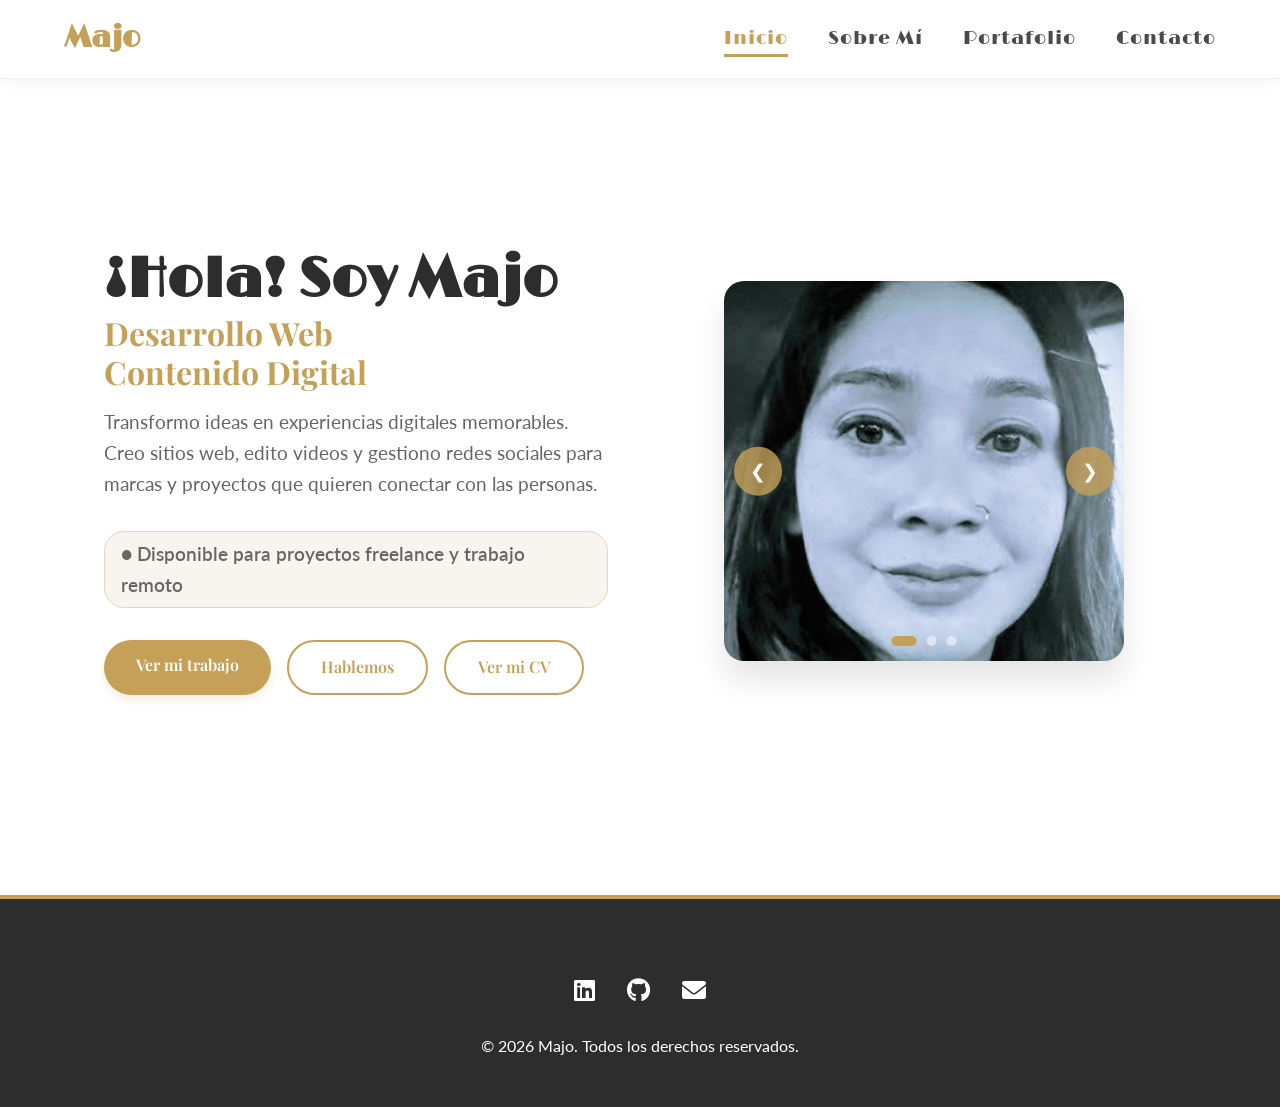
<file: index.html>
<!DOCTYPE html>
<html lang="es">
<head>
    <meta charset="UTF-8">
    <meta name="viewport" content="width=device-width, initial-scale=1.0">
    <title>Majo | Desarrollo Web & Contenido Digital — Freelance y Remoto</title>
    <meta name="description" content="Portfolio de María José Veloso: desarrollo web, edición de video y gestión de redes sociales. Disponible para proyectos freelance y trabajo remoto.">
    <meta property="og:title" content="Majo — Desarrollo Web & Contenido Digital">
    <meta property="og:description" content="Creo sitios web, edito videos y gestiono redes sociales. Freelance y remoto.">
    <meta property="og:image" content="images/foto1.jpg">
    <meta property="og:url" content="https://majo512.github.io">
    <meta property="og:type" content="website">
    <link rel="icon" type="image/png" href="images/favicon.png">
    <link rel="stylesheet" href="style.css">
    <link href="https://fonts.googleapis.com/css2?family=Limelight&family=Playfair+Display:wght@400;500;600;700&family=Lato:wght@300;400;700&display=swap" rel="stylesheet">
    <link rel="stylesheet" href="https://cdnjs.cloudflare.com/ajax/libs/font-awesome/6.0.0-beta3/css/all.min.css">
</head>
<body>

    <nav>
        <a href="index.html" class="logo">Majo</a>
        <ul class="menu">
            <li><a href="index.html" class="activo">Inicio</a></li>
            <li><a href="sobre-mi.html">Sobre Mí</a></li>
            <li><a href="portafolio.html">Portafolio</a></li>
            <li><a href="contacto.html">Contacto</a></li>
          
        </ul>
    </nav>

    <main class="contenedor">
        <div class="inicio-dos-columnas">
            <!-- COLUMNA IZQUIERDA -->
            <div class="columna-izquierda">
                
                <h1>
                    ¡Hola! Soy Majo
                    <span>Desarrollo Web <br> Contenido Digital</span>
                </h1>
                <p>
                    Transformo ideas en experiencias digitales memorables.
                    Creo sitios web, edito videos y gestiono redes sociales para marcas y proyectos que quieren conectar con las personas.
                </p>
                <p class="badge-disponible">● Disponible para proyectos freelance y trabajo remoto</p>
                <div class="botones">
                    <a href="portafolio.html" class="btn btn-primario">Ver mi trabajo</a>
                    <a href="contacto.html" class="btn btn-secundario">Hablemos</a>
                    <a href="cv-maria-jose-veloso.pdf" class="btn btn-secundario" target="_blank" rel="noopener">Ver mi CV</a>
                </div>
            </div>

            <!-- COLUMNA DERECHA - CARRUSEL -->
            <div class="columna-derecha">
                <div class="carrusel" role="region" aria-label="Galería de fotos de Majo">
                    <div class="carrusel-contenedor" id="carrusel-contenedor">
                        <div class="carrusel-item">
                            <img src="images/foto1.jpg" alt="María José Veloso, desarrollo web y contenido digital">
                        </div>
                        <div class="carrusel-item">
                            <img src="images/foto2.png" alt="Majo trabajando en un proyecto digital" loading="lazy">
                        </div>
                        <div class="carrusel-item">
                            <img src="images/foto3.jpg" alt="Majo creando contenido para redes sociales" loading="lazy">
                        </div>
                    </div>

                    <button class="carrusel-boton boton-izquierda" id="boton-izquierda" aria-label="Imagen anterior">❮</button>
                    <button class="carrusel-boton boton-derecha" id="boton-derecha" aria-label="Imagen siguiente">❯</button>

                    <div class="carrusel-indicadores" id="indicadores">
                        <button class="indicador activo" aria-label="Ir a la imagen 1"></button>
                        <button class="indicador" aria-label="Ir a la imagen 2"></button>
                        <button class="indicador" aria-label="Ir a la imagen 3"></button>
                    </div>
                </div>
            </div>
        </div>
    </main>

    <footer>
        <div class="social-links">
            <a href="https://www.linkedin.com/in/maria-jose-veloso/" target="_blank" rel="noopener" aria-label="LinkedIn"><i class="fab fa-linkedin"></i></a>
            <a href="https://github.com/Majo512" target="_blank" rel="noopener" aria-label="GitHub"><i class="fab fa-github"></i></a>
            <a href="mailto:majo.veloso12@gmail.com" aria-label="Enviar email"><i class="fas fa-envelope"></i></a>
        </div>
        <p>© 2026 Majo. Todos los derechos reservados.</p>
    </footer>

    <script>
        // Carrusel automático
        const carruselContenedor = document.getElementById('carrusel-contenedor');
        const botonIzquierda = document.getElementById('boton-izquierda');
        const botonDerecha = document.getElementById('boton-derecha');
        const indicadores = document.querySelectorAll('.indicador');

        let indiceActual = 0;
        const totalItems = document.querySelectorAll('.carrusel-item').length;

        function actualizarCarrusel() {
            const desplazamiento = -indiceActual * 100;
            carruselContenedor.style.transform = `translateX(${desplazamiento}%)`;

            indicadores.forEach((indicador, i) => {
                if (i === indiceActual) {
                    indicador.classList.add('activo');
                } else {
                    indicador.classList.remove('activo');
                }
            });
        }

        function siguienteImagen() {
            indiceActual = (indiceActual + 1) % totalItems;
            actualizarCarrusel();
        }

        function imagenAnterior() {
            indiceActual = (indiceActual - 1 + totalItems) % totalItems;
            actualizarCarrusel();
        }

        botonDerecha.addEventListener('click', siguienteImagen);
        botonIzquierda.addEventListener('click', imagenAnterior);

        indicadores.forEach((indicador, i) => {
            indicador.addEventListener('click', () => {
                indiceActual = i;
                actualizarCarrusel();
            });
        });

        // Autoplay respetando preferencias de movimiento reducido
        const prefiereMenosMovimiento = window.matchMedia('(prefers-reduced-motion: reduce)').matches;
        let intervalo = null;

        function iniciarAutoplay() {
            if (!prefiereMenosMovimiento && !intervalo) {
                intervalo = setInterval(siguienteImagen, 5000);
            }
        }

        function detenerAutoplay() {
            if (intervalo) {
                clearInterval(intervalo);
                intervalo = null;
            }
        }

        iniciarAutoplay();

        const carrusel = document.querySelector('.carrusel');
        carrusel.addEventListener('mouseenter', detenerAutoplay);
        carrusel.addEventListener('mouseleave', iniciarAutoplay);

        // Pausar al cambiar de pestaña
        document.addEventListener('visibilitychange', () => {
            if (document.hidden) {
                detenerAutoplay();
            } else {
                iniciarAutoplay();
            }
        });
    </script>
</body>
</html>
</file>
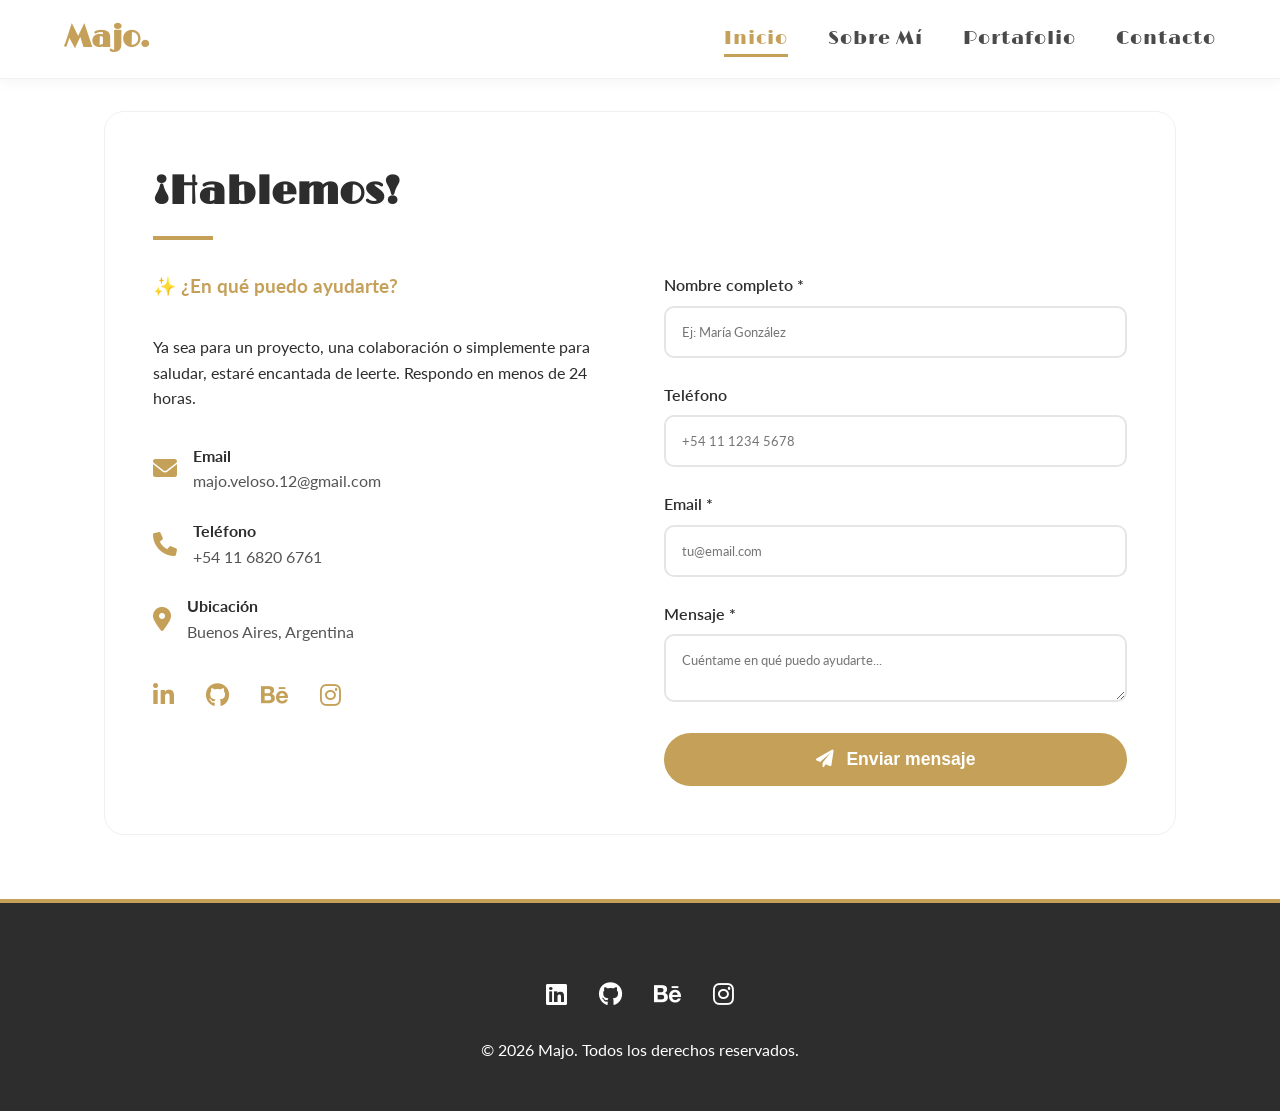
<file: contacto.html>
<!DOCTYPE html>
<html lang="es">
<head>
    <meta charset="UTF-8">
    <meta name="viewport" content="width=device-width, initial-scale=1.0">
    <title>Contacto - Majo</title>
    <link rel="stylesheet" href="style.css">
    <link href="https://fonts.googleapis.com/css2?family=Limelight&family=Playfair+Display:wght@400;500;600;700&family=Lato:wght@300;400;700&display=swap" rel="stylesheet">
    <link rel="stylesheet" href="https://cdnjs.cloudflare.com/ajax/libs/font-awesome/6.0.0-beta3/css/all.min.css">
</head>
<body>

    <nav>
        <a href="index.html" class="logo">Majo.</a>
        <ul class="menu">
            <li><a href="index.html" class="activo">Inicio</a></li>
            <li><a href="sobre-mi.html">Sobre Mí</a></li>
            <li><a href="portafolio.html">Portafolio</a></li>
            <li><a href="contacto.html">Contacto</a></li>
            
        </ul>
    </nav>

    <main class="contenedor">
        <section>
            <h2>¡Hablemos!</h2>
            <div style="display: grid; grid-template-columns: 1fr 1fr; gap: 3rem; margin-top: 2rem;">
                
                <!-- Columna izquierda: información de contacto -->
                <div>
                    <h3 style="color: #C5A059; margin-bottom: 2rem;">✨ ¿En qué puedo ayudarte?</h3>
                    <p style="margin-bottom: 2rem;">
                        Ya sea para un proyecto, una colaboración o simplemente para saludar, 
                        estaré encantada de leerte. Respondo en menos de 24 horas.
                    </p>
                    
                    <div style="margin: 2rem 0;">
                        <!-- EMAIL - CORREGIDO -->
                        <div style="display: flex; align-items: center; gap: 1rem; margin-bottom: 1.5rem;">
                            <i class="fas fa-envelope" style="color: #C5A059; font-size: 1.5rem;"></i>
                            <div>
                                <strong>Email</strong><br>
                                <a href="mailto:majo.veloso@gmail.com" style="color: #555; text-decoration: none;">
                                    majo.veloso.12@gmail.com
                                </a>
                            </div>
                        </div>
                        
                        <!-- TELÉFONO -->
                        <div style="display: flex; align-items: center; gap: 1rem; margin-bottom: 1.5rem;">
                            <i class="fas fa-phone" style="color: #C5A059; font-size: 1.5rem;"></i>
                            <div>
                                <strong>Teléfono</strong><br>
                                <span style="color: #555;">+54 11 6820 6761</span>
                            </div>
                        </div>
                        
                        <!-- UBICACIÓN -->
                        <div style="display: flex; align-items: center; gap: 1rem; margin-bottom: 1.5rem;">
                            <i class="fas fa-map-marker-alt" style="color: #C5A059; font-size: 1.5rem;"></i>
                            <div>
                                <strong>Ubicación</strong><br>
                                <span style="color: #555;">Buenos Aires, Argentina</span>
                            </div>
                        </div>
                    </div>
                    
                    <!-- REDES SOCIALES -->
                    <div class="social-links" style="justify-content: flex-start;">
                        <a href="https://www.linkedin.com/in/maria-jose-veloso/" target="_blank" style="color: #C5A059;"><i class="fab fa-linkedin-in"></i></a>
                        <a href="https://github.com/majo512" target="_blank" style="color: #C5A059;"><i class="fab fa-github"></i></a>
                        <a href="#" style="color: #C5A059;"><i class="fab fa-behance"></i></a>
                        <a href="https://instagram.com/tu-perfil" target="_blank" style="color: #C5A059;"><i class="fab fa-instagram"></i></a>
                    </div>
                </div>
                
                <!-- Columna derecha: formulario -->
                <div>
                    <form class="formulario-contacto" action="gracias.html" method="GET">
                        <div class="campo-formulario">
                            <label for="nombre">Nombre completo *</label>
                            <input type="text" id="nombre" name="nombre" required placeholder="Ej: María González">
                        </div>
                        
                        <div class="campo-formulario">
                            <label for="telefono">Teléfono</label>
                            <input type="tel" id="telefono" name="telefono" placeholder="+54 11 1234 5678">
                        </div>
                        
                        <div class="campo-formulario">
                            <label for="email">Email *</label>
                            <input type="email" id="email" name="email" required placeholder="tu@email.com">
                        </div>
                        
                        <div class="campo-formulario">
                            <label for="mensaje">Mensaje *</label>
                            <textarea id="mensaje" name="mensaje" required placeholder="Cuéntame en qué puedo ayudarte..."></textarea>
                        </div>
                        
                        <button type="submit" class="btn-enviar">
                            <i class="fas fa-paper-plane" style="margin-right: 0.5rem;"></i>
                            Enviar mensaje
                        </button>
                    </form>
                </div>
            </div>
        </section>
    </main>

    <footer>
        <div class="social-links">
            <a href="https://www.linkedin.com/in/maria-jose-veloso/" target="_blank"><i class="fab fa-linkedin"></i></a>
            <a href="https://github.com/majo512" target="_blank"><i class="fab fa-github"></i></a>
            <a href="#" target="_blank"><i class="fab fa-behance"></i></a>
            <a href="https://instagram.com/tu-perfil" target="_blank"><i class="fab fa-instagram"></i></a>
        </div>
        <p>© 2026 Majo. Todos los derechos reservados.</p>
    </footer>

</body>
</html>
</file>
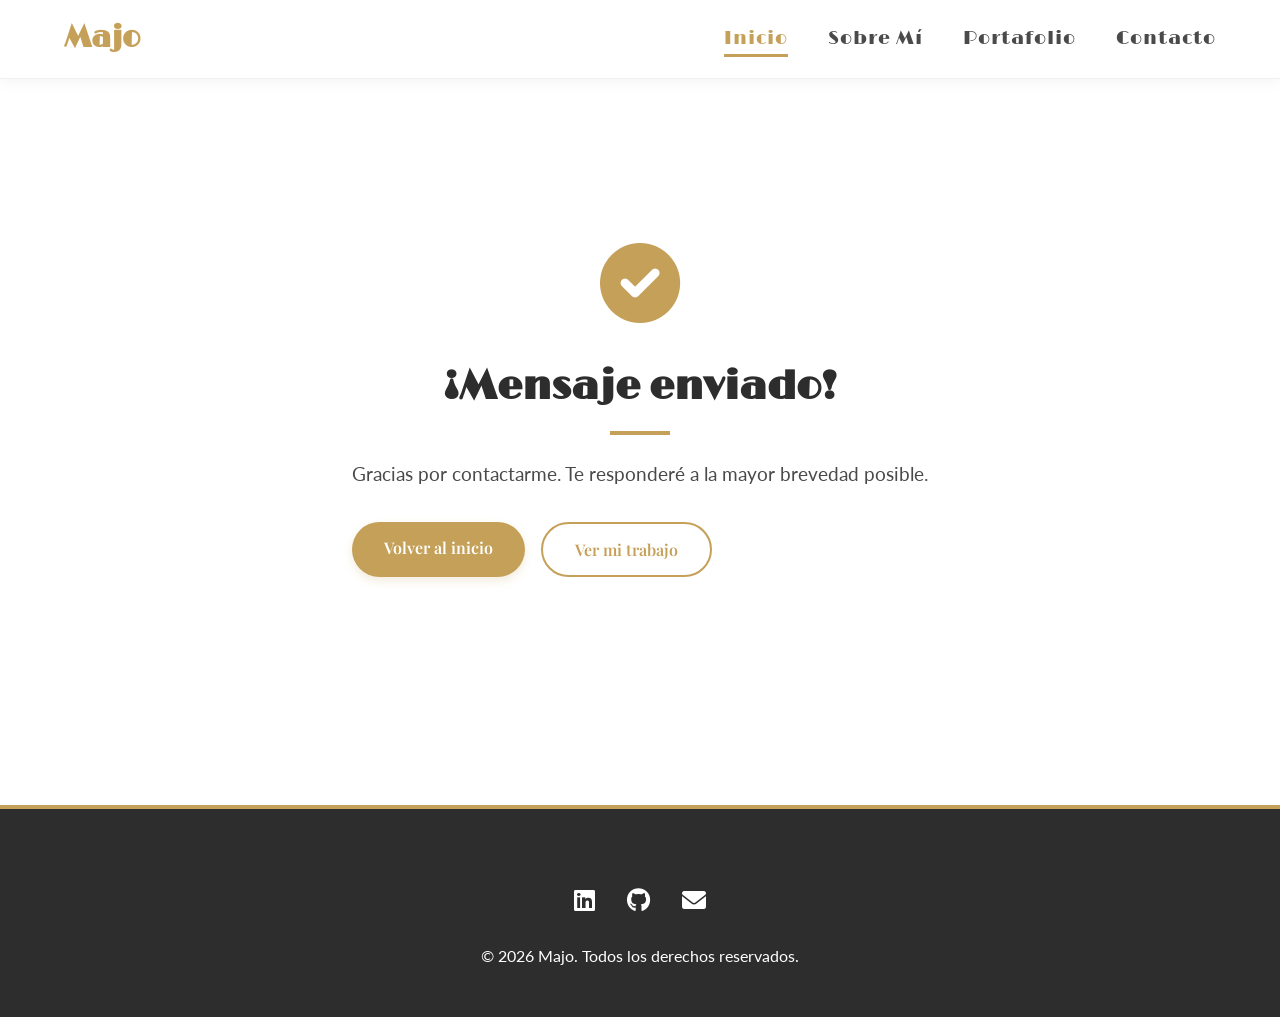
<file: gracias.html>
<!DOCTYPE html>
<html lang="es">
<head>
    <meta charset="UTF-8">
    <meta name="viewport" content="width=device-width, initial-scale=1.0">
    <title>¡Gracias! | Majo — Desarrollo Web & Contenido Digital</title>
    <meta name="description" content="Mensaje enviado con éxito. Gracias por contactarte con María José Veloso.">
    <meta name="robots" content="noindex">
    <link rel="icon" type="image/png" href="images/favicon.png">
    <link rel="stylesheet" href="style.css">
    <link href="https://fonts.googleapis.com/css2?family=Limelight&family=Playfair+Display:wght@400;500;600;700&family=Lato:wght@300;400;700&display=swap" rel="stylesheet">
    <link rel="stylesheet" href="https://cdnjs.cloudflare.com/ajax/libs/font-awesome/6.0.0-beta3/css/all.min.css">
</head>
<body>

    <nav>
        <a href="index.html" class="logo">Majo</a>
        <ul class="menu">
            <li><a href="index.html" class="activo">Inicio</a></li>
            <li><a href="sobre-mi.html">Sobre Mí</a></li>
            <li><a href="portafolio.html">Portafolio</a></li>
            <li><a href="contacto.html">Contacto</a></li>
            
        </ul>
    </nav>

    <main class="contenedor gracias-main">
        <section class="gracias-section">
            <i class="fas fa-check-circle gracias-icono" aria-hidden="true"></i>
            <h2>¡Mensaje enviado!</h2>
            <p>
                Gracias por contactarme. Te responderé a la mayor brevedad posible.
            </p>
            <div class="botones">
                <a href="index.html" class="btn btn-primario">Volver al inicio</a>
                <a href="portafolio.html" class="btn btn-secundario">Ver mi trabajo</a>
            </div>
        </section>
    </main>

    <footer>
        <div class="social-links">
            <a href="https://www.linkedin.com/in/maria-jose-veloso/" target="_blank" rel="noopener" aria-label="LinkedIn"><i class="fab fa-linkedin"></i></a>
            <a href="https://github.com/Majo512" target="_blank" rel="noopener" aria-label="GitHub"><i class="fab fa-github"></i></a>
            <a href="mailto:majo.veloso12@gmail.com" aria-label="Enviar email"><i class="fas fa-envelope"></i></a>
        </div>
        <p>© 2026 Majo. Todos los derechos reservados.</p>
    </footer>

</body>
</html>
</file>
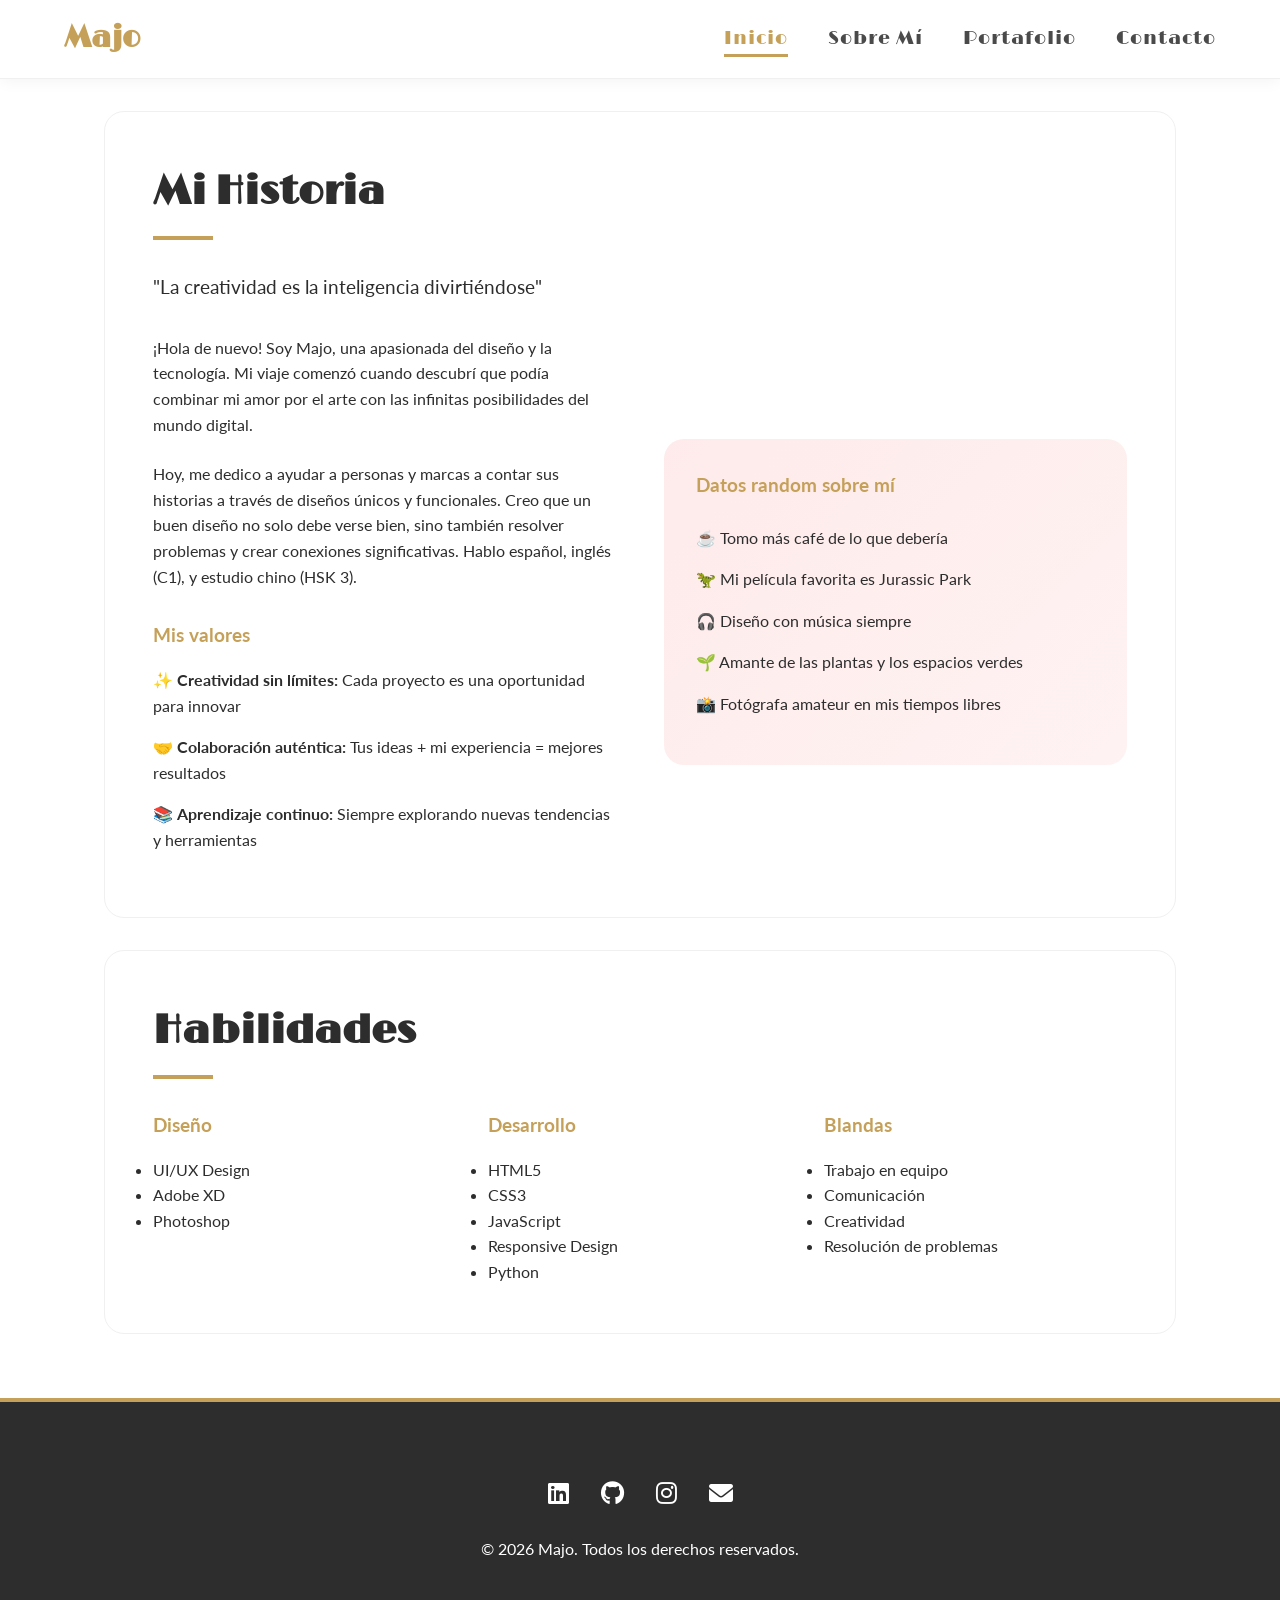
<file: sobre-mi.html>
<!DOCTYPE html>
<html lang="es">
<head>
    <meta charset="UTF-8">
    <meta name="viewport" content="width=device-width, initial-scale=1.0">
    <title>Sobre Mí - Majo</title>
    <link href="https://fonts.googleapis.com/css2?family=Poppins:wght@300;400;500;600;700&display=swap" rel="stylesheet">
    <link rel="stylesheet" href="style.css">
    <link rel="stylesheet" href="https://cdnjs.cloudflare.com/ajax/libs/font-awesome/6.0.0-beta3/css/all.min.css">
    <!-- Fuentes Art Decó -->
    <link href="https://fonts.googleapis.com/css2?family=Limelight&family=Playfair+Display:wght@400;500;600;700&family=Lato:wght@300;400;700&display=swap" rel="stylesheet">
</head>
<body>

    <nav>
        <a href="index.html" class="logo">Majo</a>
         <ul class="menu">
            <li><a href="index.html" class="activo">Inicio</a></li>
            <li><a href="sobre-mi.html">Sobre Mí</a></li>
            <li><a href="portafolio.html">Portafolio</a></li>
            <li><a href="contacto.html">Contacto</a></li>
           
        </ul>
    </nav>

    <main class="contenedor">
        <section>
            <h2>Mi Historia</h2>
            <p style="font-size: 1.2rem; margin-bottom: 2rem;">
                "La creatividad es la inteligencia divirtiéndose"
            </p>
            <div style="display: grid; grid-template-columns: 1fr 1fr; gap: 3rem; align-items: center;">
                <div>
                    <p style="margin-bottom: 1.5rem;">
                        ¡Hola de nuevo! Soy Majo, una apasionada del diseño y la tecnología. 
                        Mi viaje comenzó cuando descubrí que podía combinar mi amor por el arte 
                        con las infinitas posibilidades del mundo digital.
                    </p>
                    <p style="margin-bottom: 1.5rem;">
                        Hoy, me dedico a ayudar a personas y marcas a contar sus historias a través 
                        de diseños únicos y funcionales. Creo que un buen diseño no solo debe verse bien, 
                        sino también resolver problemas y crear conexiones significativas. Hablo español, inglés (C1), y estudio chino (HSK 3).
                    </p>
                    
                    <h3 style="margin: 2rem 0 1rem; color: #C5A059;">Mis valores</h3>
                    <ul style="list-style: none;">
                        <li style="margin-bottom: 1rem;">✨ <strong>Creatividad sin límites:</strong> Cada proyecto es una oportunidad para innovar</li>
                        <li style="margin-bottom: 1rem;">🤝 <strong>Colaboración auténtica:</strong> Tus ideas + mi experiencia = mejores resultados</li>
                        <li style="margin-bottom: 1rem;">📚 <strong>Aprendizaje continuo:</strong> Siempre explorando nuevas tendencias y herramientas</li>
                    </ul>
                </div>
                <div style="background: linear-gradient(135deg, #f65b5b20, #ff9a9a20); padding: 2rem; border-radius: 20px;">
                    <h3 style="color: #C5A059; margin-bottom: 1.5rem;">Datos random sobre mí</h3>
                    <ul style="list-style: none;">
                        <li style="margin-bottom: 1rem;">☕ Tomo más café de lo que debería</li>
                       <li style="margin-bottom: 1rem;">🦖 Mi película favorita es Jurassic Park</li>
                        <li style="margin-bottom: 1rem;">🎧 Diseño con música siempre</li>
                        <li style="margin-bottom: 1rem;">🌱 Amante de las plantas y los espacios verdes</li>
                        <li style="margin-bottom: 1rem;">📸 Fotógrafa amateur en mis tiempos libres</li>
                    </ul>
                </div>
            </div>
        </section>

        <section>
            <h2>Habilidades</h2>
            <div style="display: grid; grid-template-columns: repeat(auto-fit, minmax(200px, 1fr)); gap: 2rem;">
                <div>
                    <h3 style="color: #C5A059; margin-bottom: 1rem;">Diseño</h3>
                    <ul>
                        <li>UI/UX Design</li>
                        <li>Adobe XD</li>
                        <li>Photoshop</li>
                    </ul>
                </div>
                <div>
                    <h3 style="color: #C5A059; margin-bottom: 1rem;">Desarrollo</h3>
                    <ul>
                        <li>HTML5</li>
                        <li>CSS3</li>
                        <li>JavaScript</li>
                        <li>Responsive Design</li>
                        <li>Python</li>
                    </ul>
                </div>
                <div>
                    <h3 style="color: #C5A059; margin-bottom: 1rem;">Blandas</h3>
                    <ul>
                        <li>Trabajo en equipo</li>
                        <li>Comunicación</li>
                        <li>Creatividad</li>
                        <li>Resolución de problemas</li>
                    </ul>
                </div>
            </div>
        </section>
    </main>

    <footer>
        <div class="social-links">
            <a href="https://www.linkedin.com/in/maria-jose-veloso/" target="_blank"><i class="fab fa-linkedin"></i></a>
            <a href="https://github.com/tu-perfil" target="_blank"><i class="fab fa-github"></i></a>
            <a href="https://instagram.com/tu-perfil" target="_blank"><i class="fab fa-instagram"></i></a>
            <a href="mailto:majo.veloso12@gmail.com" target="_blank"><i class="fas fa-envelope"></i></a>
        </div>
        <p>© 2026 Majo. Todos los derechos reservados.</p>
    </footer>

</body>
</html>
</file>
<file: style.css>
/* === ESTILOS GENERALES === */
* {
    margin: 0;
    padding: 0;
    box-sizing: border-box;
}

body {
    font-family: 'Lato', 'Segoe UI', sans-serif;
    line-height: 1.6;
    color: #2D2D2D;
    background-color: #FFFFFF;
}

/* === BARRA DE NAVEGACIÓN === */
nav {
    background-color: #FFFFFF;
    padding: 1rem 5%;
    box-shadow: 0 2px 15px rgba(0, 0, 0, 0.05);
    position: sticky;
    top: 0;
    z-index: 100;
    display: flex;
    justify-content: space-between;
    align-items: center;
    border-bottom: 1px solid #F0F0F0;
}

.logo {
    font-size: 1.8rem;
    font-weight: 700;
    color: #C5A059;
    text-decoration: none;
    font-family: 'Limelight', cursive;
}

.menu {
    display: flex;
    gap: 2.5rem;
    list-style: none;
}

.menu a {
    text-decoration: none;
    color: #4A4A4A;
    font-weight: 400;
    transition: color 0.3s;
    font-size: 1.2rem;
    font-family: 'Limelight', cursive;
    letter-spacing: 1px;
}

.menu a:hover,
.menu a.activo {
    color: #C5A059;
}

.menu a.activo {
    border-bottom: 3px solid #C5A059;
    padding-bottom: 0.3rem;
}

/* === CONTENEDOR PRINCIPAL === */
.contenedor {
    max-width: 1200px;
    margin: 2rem auto;
    padding: 0 5%;
}

/* === PÁGINA PRINCIPAL === */
.inicio-dos-columnas {
    display: grid;
    grid-template-columns: 1fr 1fr;
    gap: 4rem;
    align-items: center;
    min-height: 80vh;
}

.columna-izquierda h1 {
    font-size: 3.5rem;
    line-height: 1.2;
    margin-bottom: 1rem;
    color: #2D2D2D;
    font-family: 'Limelight', cursive;
}

.columna-izquierda h1 span {
    color: #C5A059;
    display: block;
    font-size: 2rem;
    font-family: 'Playfair Display', serif;
}

.columna-izquierda p {
    font-size: 1.2rem;
    color: #666666;
    margin-bottom: 2rem;
}

.botones {
    display: flex;
    gap: 1rem;
}

.btn {
    padding: 0.8rem 2rem;
    border-radius: 50px;
    text-decoration: none;
    font-weight: 600;
    transition: all 0.3s;
    font-family: 'Playfair Display', serif;
}

.btn-primario {
    background-color: #C5A059;
    color: white;
    box-shadow: 0 4px 10px rgba(197, 160, 89, 0.2);
}

.btn-primario:hover {
    background-color: #A8843C;
    transform: translateY(-3px);
}

.btn-secundario {
    border: 2px solid #C5A059;
    color: #C5A059;
}

.btn-secundario:hover {
    background-color: #C5A059;
    color: white;
    transform: translateY(-3px);
}

/* Badge disponible */
.badge-disponible {
    display: inline-block;
    background: #F8F4EE;
    color: #A8843C;
    border: 1px solid #E5D5C0;
    padding: 0.4rem 1rem;
    border-radius: 20px;
    font-size: 0.9rem;
    font-weight: 600;
    margin-bottom: 1rem;
}

/* === CARRUSEL === */
.carrusel {
    position: relative;
    width: 100%;
    max-width: 400px;
    margin: 0 auto;
    overflow: hidden;
    border-radius: 20px;
    box-shadow: 0 20px 30px rgba(0, 0, 0, 0.1);
}

.carrusel-contenedor {
    display: flex;
    transition: transform 0.5s ease-in-out;
}

.carrusel-item {
    min-width: 100%;
    position: relative;
}

.carrusel-item img {
    width: 100%;
    height: 380px;
    object-fit: cover;
    display: block;
}

.carrusel-boton {
    position: absolute;
    top: 50%;
    transform: translateY(-50%);
    background-color: rgba(197, 160, 89, 0.8);
    color: white;
    border: none;
    padding: 0.8rem 1rem;
    cursor: pointer;
    font-size: 1.2rem;
    border-radius: 50%;
    transition: all 0.3s;
    z-index: 10;
}

.carrusel-boton:hover {
    background-color: #C5A059;
    transform: translateY(-50%) scale(1.1);
}

.boton-izquierda { left: 10px; }
.boton-derecha { right: 10px; }

.carrusel-indicadores {
    position: absolute;
    bottom: 15px;
    left: 50%;
    transform: translateX(-50%);
    display: flex;
    gap: 10px;
    z-index: 10;
}

.indicador {
    border: none;
    padding: 0;
    font: inherit;
    width: 10px;
    height: 10px;
    border-radius: 50%;
    background-color: rgba(255, 255, 255, 0.5);
    cursor: pointer;
    transition: all 0.3s;
}

.indicador.activo {
    background-color: #C5A059;
    width: 25px;
    border-radius: 10px;
}

/* === SECCIONES === */
section {
    background: #FFFFFF;
    border-radius: 20px;
    padding: 3rem;
    margin-bottom: 2rem;
    border: 1px solid #F0F0F0;
}

section h2 {
    font-size: 2.5rem;
    margin-bottom: 2rem;
    color: #2D2D2D;
    position: relative;
    padding-bottom: 1rem;
    font-family: 'Limelight', cursive;
}

section h2::after {
    content: '';
    position: absolute;
    bottom: 0;
    left: 0;
    width: 60px;
    height: 4px;
    background: #C5A059;
}

/* === SOBRE MÍ === */
.frase-destacada {
    font-size: 1.3rem;
    font-style: italic;
    color: #A8843C;
    margin-bottom: 2rem;
    text-align: center;
    font-family: 'Playfair Display', serif;
}

.sobre-mi-grid {
    display: grid;
    grid-template-columns: 1.2fr 1fr;
    gap: 3rem;
    align-items: start;
}

.sobre-mi-grid p {
    margin-bottom: 1.2rem;
    color: #4A4A4A;
}

.subtitulo {
    color: #C5A059;
    margin: 2rem 0 1rem;
    font-family: 'Playfair Display', serif;
    font-size: 1.4rem;
}

.lista-valores {
    list-style: none;
    padding: 0;
}

.lista-valores li {
    margin-bottom: 1rem;
    line-height: 1.5;
}

.tarjeta-datos {
    background: linear-gradient(135deg, #F8F4EE, #FDF9F3);
    padding: 2rem;
    border-radius: 20px;
    border: 1px solid #E5D5C0;
    box-shadow: 0 10px 30px rgba(197, 160, 89, 0.1);
}

.tarjeta-datos h3 {
    color: #C5A059;
    margin-bottom: 1.5rem;
    font-family: 'Playfair Display', serif;
    font-size: 1.3rem;
}

.tarjeta-datos ul { list-style: none; padding: 0; }

.tarjeta-datos li {
    margin-bottom: 1rem;
    color: #4A4A4A;
    display: flex;
    align-items: center;
    gap: 10px;
}

/* === HABILIDADES E IDIOMAS === */
.habilidades-grid {
    display: grid;
    grid-template-columns: repeat(auto-fit, minmax(220px, 1fr));
    gap: 2rem;
}

.habilidades-grid ul { list-style: none; padding: 0; }

.habilidades-grid li {
    padding: 0.4rem 0;
    color: #4A4A4A;
    border-bottom: 1px solid #F0F0F0;
}

.habilidades-grid li:last-child { border-bottom: none; }

.lista-idiomas {
    list-style: none;
    padding: 0;
    display: flex;
    gap: 2rem;
    flex-wrap: wrap;
}

.lista-idiomas li {
    background: #F8F4EE;
    border: 1px solid #E5D5C0;
    padding: 0.6rem 1.2rem;
    border-radius: 20px;
    color: #4A4A4A;
}

/* === TARJETAS PORTAFOLIO (DEFINITIVO) === */
.grid-tarjetas {
    display: grid;
    grid-template-columns: repeat(auto-fit, minmax(300px, 1fr));
    gap: 2rem;
    margin-top: 2rem;
}

.tarjeta {
    background: #FFFFFF;
    border-radius: 15px;
    overflow: hidden;
    transition: all 0.3s;
    border: 1px solid #F0F0F0;
    box-shadow: 0 5px 15px rgba(0, 0, 0, 0.03);
    display: flex;
    flex-direction: column;
}

.tarjeta:hover {
    transform: translateY(-8px);
    border-color: #C5A059;
    box-shadow: 0 15px 30px rgba(197, 160, 89, 0.1);
}

.tarjeta-imagen {
    width: 100%;
    height: 220px;
    overflow: hidden;
    background: #F8F4EE;
}

.tarjeta-imagen img {
    width: 100%;
    height: 100%;
    object-fit: cover;
    display: block;
    transition: transform 0.4s ease;
}

.tarjeta:hover .tarjeta-imagen img {
    transform: scale(1.05);
}

.tarjeta-contenido {
    padding: 1.5rem;
    background: #FFFFFF;
    flex-grow: 1;
}

.tarjeta h3 {
    margin-bottom: 0.5rem;
    color: #2D2D2D;
    font-family: 'Playfair Display', serif;
}

.intro-portafolio {
    text-align: center;
    max-width: 600px;
    margin: 0 auto 3rem;
    color: #4A4A4A;
}

.tarjeta-link {
    display: inline-block;
    margin-top: 1rem;
    color: #C5A059;
    font-weight: 600;
    text-decoration: none;
    font-family: 'Playfair Display', serif;
    transition: color 0.3s;
}

.tarjeta-link:hover {
    color: #A8843C;
    text-decoration: underline;
}

.tarjeta-link:focus-visible {
    outline: 3px solid #C5A059;
    outline-offset: 3px;
}

.tags {
    display: flex;
    gap: 0.5rem;
    flex-wrap: wrap;
    margin: 1rem 0;
}

.tag {
    background: #F8F4EE;
    color: #A8843C;
    padding: 0.3rem 1rem;
    border-radius: 20px;
    font-size: 0.8rem;
    font-weight: 600;
    border: 1px solid #E5D5C0;
}

/* === FORMULARIO === */
.formulario-contacto {
    max-width: 600px;
    margin: 0 auto;
}

.campo-formulario { margin-bottom: 1.5rem; }

.campo-formulario label {
    display: block;
    margin-bottom: 0.5rem;
    font-weight: 600;
    color: #2D2D2D;
}

.campo-formulario input,
.campo-formulario textarea {
    width: 100%;
    padding: 1rem;
    border: 2px solid #E5E5E5;
    border-radius: 10px;
    font-family: inherit;
    background-color: #FFFFFF;
    transition: border-color 0.3s;
}

.campo-formulario input:focus,
.campo-formulario textarea:focus {
    outline: none;
    border-color: #C5A059;
}

.btn-enviar {
    background-color: #C5A059;
    color: white;
    border: none;
    padding: 1rem 3rem;
    border-radius: 50px;
    font-size: 1.1rem;
    font-weight: 600;
    cursor: pointer;
    transition: all 0.3s;
    width: 100%;
}

.btn-enviar:hover {
    background-color: #A8843C;
    transform: translateY(-2px);
}

/* === GRACIAS === */
.gracias-main {
    min-height: 70vh;
    display: flex;
    align-items: center;
    justify-content: center;
    text-align: center;
}

.gracias-section {
    max-width: 600px;
    border: none;
    background: transparent;
    padding: 0;
}

.gracias-icono {
    font-size: 5rem;
    color: #C5A059;
    margin-bottom: 2rem;
    display: block;
}

.gracias-section h2 { margin-bottom: 1.5rem; }

.gracias-section h2::after {
    left: 50%;
    transform: translateX(-50%);
}

.gracias-section p {
    font-size: 1.2rem;
    margin-bottom: 2rem;
    color: #4A4A4A;
}

/* === CTA FINAL === */
.cta-final {
    text-align: center;
    background: linear-gradient(135deg, #F8F4EE, #FDF9F3);
    border: 1px solid #E5D5C0;
}

.cta-final .botones {
    justify-content: center;
    margin-top: 1.5rem;
}

/* === FOOTER === */
footer {
    text-align: center;
    padding: 3rem;
    background: #2D2D2D;
    color: white;
    margin-top: 4rem;
    border-top: 4px solid #C5A059;
}

.social-links {
    display: flex;
    justify-content: center;
    gap: 2rem;
    margin: 1.5rem 0;
}

.social-links a {
    color: white;
    font-size: 1.5rem;
    transition: all 0.3s;
}

.social-links a:hover {
    color: #C5A059;
    transform: translateY(-3px);
}

/* Focus visible accesible */
a:focus-visible,
button:focus-visible {
    outline: 3px solid #C5A059;
    outline-offset: 3px;
}
/* === RESPONSIVE (Celulares y Tablets) === */
@media (max-width: 768px) {
    /* 1. Arreglar la página de inicio */
    .inicio-dos-columnas {
        grid-template-columns: 1fr;
        text-align: center;
        gap: 2rem;
        padding-top: 2rem;
    }
    
    .columna-izquierda h1 {
        font-size: 2.8rem; /* Letra un poco más chica en celular */
    }

    /* Acá forzamos a que el subtítulo baje y no se pegue al título */
    .columna-izquierda h1 span {
        display: block !important; 
        font-size: 1.5rem;
        margin-top: 0.5rem;
    }
    
    .botones {
        justify-content: center;
        flex-wrap: wrap; /* Si no entran los botones, bajan */
    }
    
    /* 2. Arreglar el carrusel de fotos */
    .carrusel {
        max-width: 100%; /* Que ocupe todo el ancho de la pantalla */
        margin-top: 1rem;
    }
    
    .carrusel-item img {
        height: 350px; /* Altura ideal para celular */
    }

    .carrusel-boton {
        padding: 0.6rem 0.8rem; /* Botones un poco más chicos */
        font-size: 1rem;
    }
    
    /* 3. Arreglar la sección Sobre Mí y el resto */
    .sobre-mi-grid {
        grid-template-columns: 1fr;
        text-align: center;
        gap: 2rem;
    }

    .lista-valores li {
        text-align: left; /* Los valores se leen mejor a la izquierda */
    }

    .tarjeta-datos {
        text-align: left;
    }
    
    section {
        padding: 1.5rem; /* Menos espacio blanco en los costados */
    }

    section h2 {
        font-size: 2rem;
    }

    .lista-idiomas {
        gap: 1rem;
        justify-content: center;
    }
}

@media (max-width: 600px) {
    nav {
        flex-direction: column;
        gap: 0.8rem;
        padding: 1rem 5%;
    }
    .menu {
        gap: 1rem;
        flex-wrap: wrap;
        justify-content: center;
    }
}
</file>
